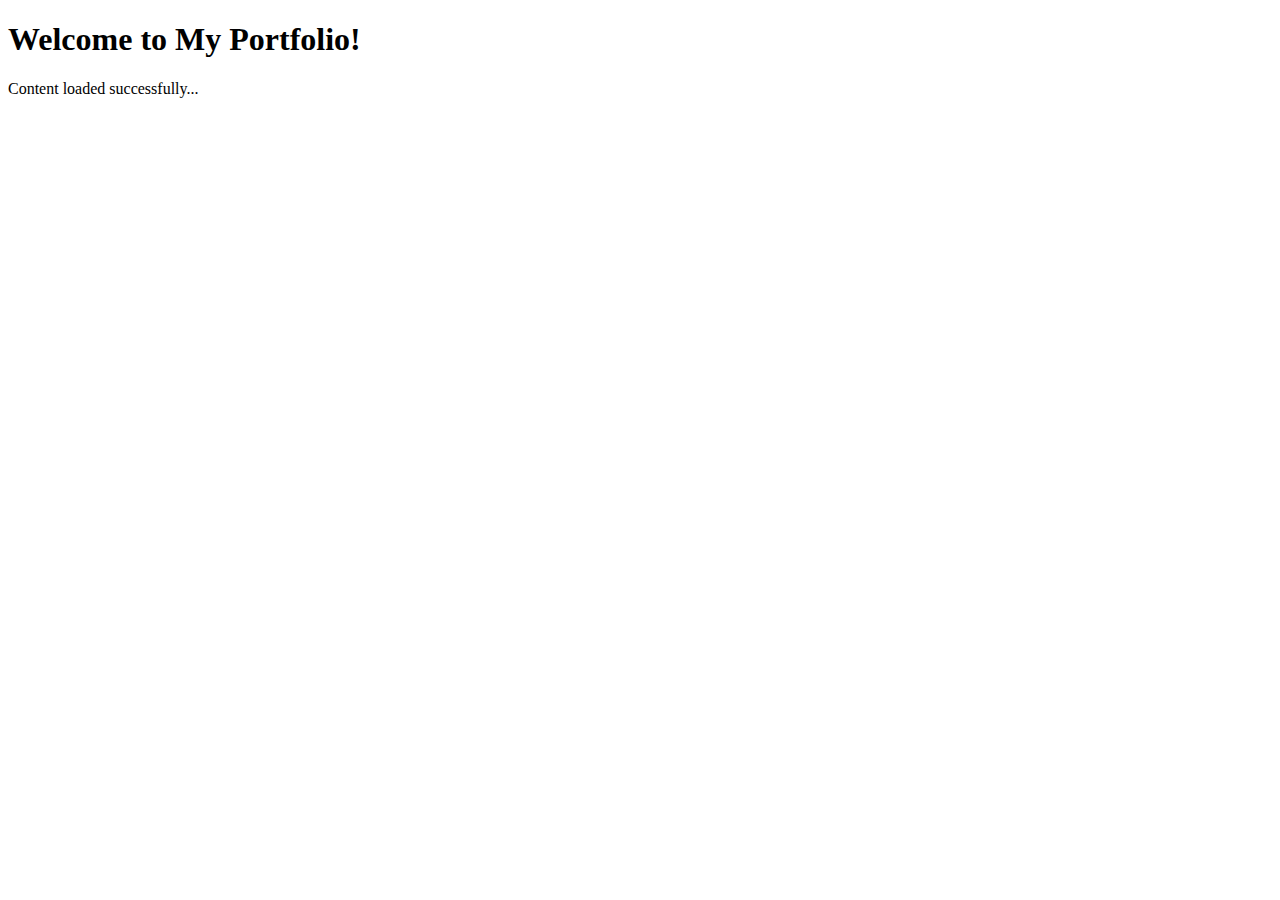
<file: test.html>
<!DOCTYPE html>
<html lang="vi">

<head>
    <meta charset="UTF-8">
    <meta name="viewport" content="width=device-width, initial-scale=1.0">
    <title>Loading Screen - Portfolio</title>
  
    <link rel="stylesheet" href="https://cdnjs.cloudflare.com/ajax/libs/font-awesome/6.4.0/css/all.min.css">
</head>

<body>
    <!-- ===== LOADING SCREEN ===== -->
   

    <!-- ===== MAIN CONTENT (Your Portfolio Content) ===== -->
    <div >
        <h1>Welcome to My Portfolio!</h1>
        <p>Content loaded successfully...</p>
    </div>

    <!-- ===== JAVASCRIPT ===== -->
  
</body>

</html>
</file>
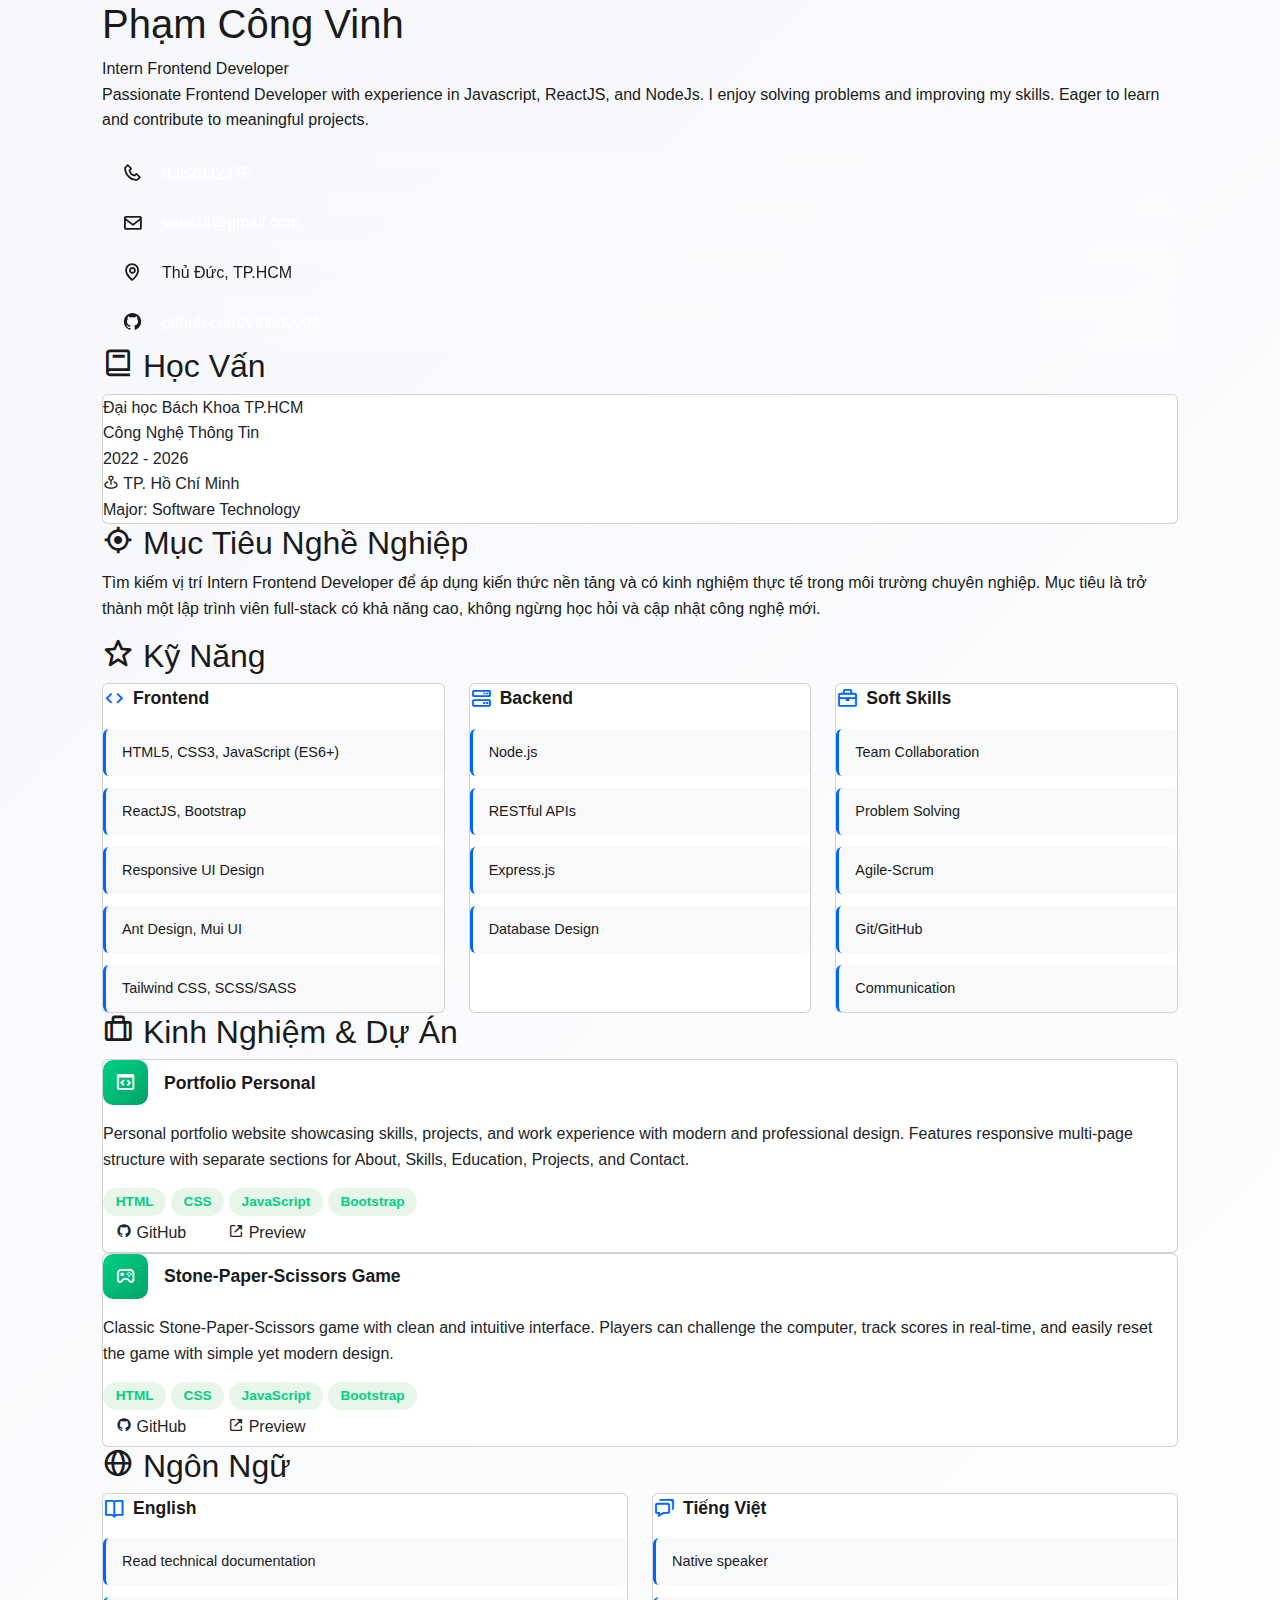
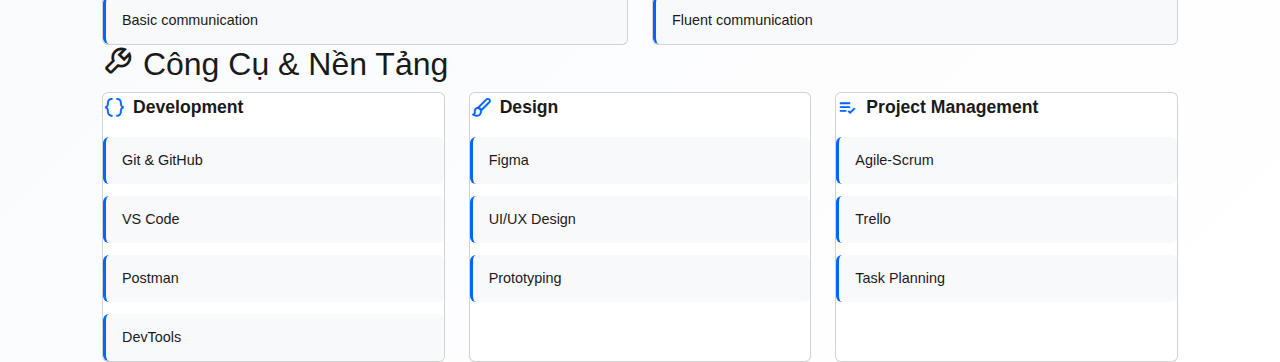
<file: pages/cv.html>
<!DOCTYPE html>
<html lang="vi">

<head>
    <meta charset="UTF-8">
    <meta name="viewport" content="width=device-width, initial-scale=1.0">
    <title>CV - Phạm Công Vinh | Frontend Developer</title>
    <link rel="shortcut icon" href="/assets/images/curriculum-vitae.png" type="image/x-icon">
    <link rel="stylesheet" href="https://cdnjs.cloudflare.com/ajax/libs/bootstrap/5.3.0/css/bootstrap.min.css">
    <link rel="stylesheet" href="https://cdn.jsdelivr.net/npm/boxicons@2.1.4/css/boxicons.min.css">
    <link rel="stylesheet" href="https://cdnjs.cloudflare.com/ajax/libs/font-awesome/6.4.0/css/all.min.css">
    <link rel="stylesheet" href="../assets/css/cv.css">
  
</head>

<body>
    <!-- ===== HEADER ===== -->
    <div class="container">
        <!-- Header -->
        <header class="header">
            <div class="header-content">
                <div class="profile">
                    <h1>Phạm Công Vinh</h1>
                    <span class="role">Intern Frontend Developer</span>
                    <p class="bio">
                        Passionate Frontend Developer with experience in Javascript, ReactJS, and NodeJs.
                        I enjoy solving problems and improving my skills. Eager to learn and contribute
                        to meaningful projects.
                    </p>
                </div>
                <div class="contact-grid">
                    <div class="contact-item">
                        <i class='bx bx-phone'></i>
                        <a href="tel:0352032375">0352032375</a>
                    </div>
                    <div class="contact-item">
                        <i class='bx bx-envelope'></i>
                        <a href="mailto:vaniizit@gmail.com">vaniizit@gmail.com</a>
                    </div>
                    <div class="contact-item">
                        <i class='bx bx-map'></i>
                        <span>Thủ Đức, TP.HCM</span>
                    </div>
                    <div class="contact-item">
                        <i class='bx bxl-github'></i>
                        <a href="https://github.com/Vinhdev04" target="_blank">github.com/Vinhdev04</a>
                    </div>
                </div>
            </div>
        </header>
    
        <!-- Main Content -->
        <main class="main-content">
            <!-- Education -->
            <section class="section">
                <h2 class="section-title">
                    <i class='bx bx-book'></i>
                    Học Vấn
                </h2>
                <div class="card">
                    <div class="edu-header">
                        <div>
                            <div class="edu-title">Đại học Bách Khoa TP.HCM</div>
                            <div class="edu-subtitle">Công Nghệ Thông Tin</div>
                        </div>
                        <span class="edu-date">2022 - 2026</span>
                    </div>
                    <div class="edu-location">
                        <i class='bx bx-map-pin'></i>
                        TP. Hồ Chí Minh
                    </div>
                    <span class="edu-major">Major: Software Technology</span>
                </div>
            </section>
    
            <!-- Objective -->
            <section class="section">
                <h2 class="section-title">
                    <i class='bx bx-target-lock'></i>
                    Mục Tiêu Nghề Nghiệp
                </h2>
                <div class="objective-box">
                    <p>
                        Tìm kiếm vị trí Intern Frontend Developer để áp dụng kiến thức nền tảng và có kinh nghiệm
                        thực tế trong môi trường chuyên nghiệp. Mục tiêu là trở thành một lập trình viên full-stack
                        có khả năng cao, không ngừng học hỏi và cập nhật công nghệ mới.
                    </p>
                </div>
            </section>
    
            <!-- Skills -->
            <section class="section">
                <h2 class="section-title">
                    <i class='bx bx-star'></i>
                    Kỹ Năng
                </h2>
                <div class="skills-grid">
                    <div class="card">
                        <div class="skill-category-title">
                            <i class='bx bx-code'></i>
                            Frontend
                        </div>
                        <div class="skill-list">
                            <div class="skill-item">HTML5, CSS3, JavaScript (ES6+)</div>
                            <div class="skill-item">ReactJS, Bootstrap</div>
                            <div class="skill-item">Responsive UI Design</div>
                            <div class="skill-item">Ant Design, Mui UI</div>
                            <div class="skill-item">Tailwind CSS, SCSS/SASS</div>
                        </div>
                    </div>
    
                    <div class="card">
                        <div class="skill-category-title">
                            <i class='bx bx-server'></i>
                            Backend
                        </div>
                        <div class="skill-list">
                            <div class="skill-item">Node.js</div>
                            <div class="skill-item">RESTful APIs</div>
                            <div class="skill-item">Express.js</div>
                            <div class="skill-item">Database Design</div>
                        </div>
                    </div>
    
                    <div class="card">
                        <div class="skill-category-title">
                            <i class='bx bx-briefcase'></i>
                            Soft Skills
                        </div>
                        <div class="skill-list">
                            <div class="skill-item">Team Collaboration</div>
                            <div class="skill-item">Problem Solving</div>
                            <div class="skill-item">Agile-Scrum</div>
                            <div class="skill-item">Git/GitHub</div>
                            <div class="skill-item">Communication</div>
                        </div>
                    </div>
                </div>
            </section>
    
            <!-- Projects -->
            <section class="section">
                <h2 class="section-title">
                    <i class='bx bx-briefcase-alt'></i>
                    Kinh Nghiệm & Dự Án
                </h2>
    
                <div class="card">
                    <div class="project-header">
                        <div class="project-icon">
                            <i class='bx bx-code-block'></i>
                        </div>
                        <div class="project-title">Portfolio Personal</div>
                    </div>
                    <p class="project-desc">
                        Personal portfolio website showcasing skills, projects, and work experience with modern and
                        professional design. Features responsive multi-page structure with separate sections for About,
                        Skills, Education, Projects, and Contact.
                    </p>
                    <div class="tech-tags">
                        <span class="tech-tag">HTML</span>
                        <span class="tech-tag">CSS</span>
                        <span class="tech-tag">JavaScript</span>
                        <span class="tech-tag">Bootstrap</span>
                    </div>
                    <div class="project-links">
                        <a href="https://github.com/Vinhdev04/myPotofolio" class="btn" target="_blank">
                            <i class='bx bxl-github'></i> GitHub
                        </a>
                        <a href="https://my-potofolio-ten.vercel.app/" class="btn" target="_blank">
                            <i class='bx bx-link-external'></i> Preview
                        </a>
                    </div>
                </div>
    
                <div class="card">
                    <div class="project-header">
                        <div class="project-icon">
                            <i class='bx bx-joystick'></i>
                        </div>
                        <div class="project-title">Stone-Paper-Scissors Game</div>
                    </div>
                    <p class="project-desc">
                        Classic Stone-Paper-Scissors game with clean and intuitive interface. Players can challenge
                        the computer, track scores in real-time, and easily reset the game with simple yet modern
                        design.
                    </p>
                    <div class="tech-tags">
                        <span class="tech-tag">HTML</span>
                        <span class="tech-tag">CSS</span>
                        <span class="tech-tag">JavaScript</span>
                        <span class="tech-tag">Bootstrap</span>
                    </div>
                    <div class="project-links">
                        <a href="https://github.com/Vinhdev04/Stone-Paper-Scissors" class="btn" target="_blank">
                            <i class='bx bxl-github'></i> GitHub
                        </a>
                        <a href="https://stone-paper-scissors-weld.vercel.app/" class="btn" target="_blank">
                            <i class='bx bx-link-external'></i> Preview
                        </a>
                    </div>
                </div>
            </section>
    
            <!-- Languages -->
            <section class="section">
                <h2 class="section-title">
                    <i class='bx bx-globe'></i>
                    Ngôn Ngữ
                </h2>
                <div class="skills-grid">
                    <div class="card">
                        <div class="skill-category-title">
                            <i class='bx bx-book-open'></i>
                            English
                        </div>
                        <div class="skill-list">
                            <div class="skill-item">Read technical documentation</div>
                            <div class="skill-item">Basic communication</div>
                        </div>
                    </div>
    
                    <div class="card">
                        <div class="skill-category-title">
                            <i class='bx bx-chat'></i>
                            Tiếng Việt
                        </div>
                        <div class="skill-list">
                            <div class="skill-item">Native speaker</div>
                            <div class="skill-item">Fluent communication</div>
                        </div>
                    </div>
                </div>
            </section>
    
            <!-- Tools -->
            <section class="section">
                <h2 class="section-title">
                    <i class='bx bx-wrench'></i>
                    Công Cụ & Nền Tảng
                </h2>
                <div class="skills-grid">
                    <div class="card">
                        <div class="skill-category-title">
                            <i class='bx bx-code-curly'></i>
                            Development
                        </div>
                        <div class="skill-list">
                            <div class="skill-item">Git & GitHub</div>
                            <div class="skill-item">VS Code</div>
                            <div class="skill-item">Postman</div>
                            <div class="skill-item">DevTools</div>
                        </div>
                    </div>
    
                    <div class="card">
                        <div class="skill-category-title">
                            <i class='bx bx-paint'></i>
                            Design
                        </div>
                        <div class="skill-list">
                            <div class="skill-item">Figma</div>
                            <div class="skill-item">UI/UX Design</div>
                            <div class="skill-item">Prototyping</div>
                        </div>
                    </div>
    
                    <div class="card">
                        <div class="skill-category-title">
                            <i class='bx bx-list-check'></i>
                            Project Management
                        </div>
                        <div class="skill-list">
                            <div class="skill-item">Agile-Scrum</div>
                            <div class="skill-item">Trello</div>
                            <div class="skill-item">Task Planning</div>
                        </div>
                    </div>
                </div>
            </section>
        </main>
    </div>

    <script src="https://cdnjs.cloudflare.com/ajax/libs/bootstrap/5.3.0/js/bootstrap.bundle.min.js"></script>
</body>

</html>
</file>
<file: assets/css/cv.css>
/**
         * ===== VARIABLES =====
         */
:root {
  --primary-color: #0066ff;
  --secondary-color: #00d084;
  --accent-color: #ff6b35;
  --dark-bg: #0f1419;
  --light-bg: #f5f7fb;
  --white-bg: #ffffff;
  --text-dark: #1a1a1a;
  --text-light: #666666;
  --shadow-md: 0 4px 12px rgba(0, 0, 0, 0.08);
  --shadow-lg: 0 10px 30px rgba(0, 0, 0, 0.15);
  --transition: all 0.3s cubic-bezier(0.4, 0, 0.2, 1);
}

/**
         * ===== GLOBAL STYLES =====
         */
* {
  margin: 0;
  padding: 0;
  box-sizing: border-box;
}

body {
  font-family: "Segoe UI", Tahoma, Geneva, Verdana, sans-serif;
  background: linear-gradient(135deg, var(--light-bg) 0%, #ffffff 100%);
  color: var(--text-dark);
  line-height: 1.6;
}

.container {
  max-width: 1100px;
}

/**
         * ===== HEADER SECTION =====
         */
.cv-header {
  background: linear-gradient(135deg, var(--primary-color) 0%, #0052cc 100%);
  color: white;
  padding: 4rem 2rem;
  border-radius: 0 0 30px 30px;
  position: relative;
  overflow: hidden;
  animation: slideDown 0.8s ease-out;
}

@keyframes slideDown {
  from {
    opacity: 0;
    transform: translateY(-30px);
  }

  to {
    opacity: 1;
    transform: translateY(0);
  }
}

.cv-header::before {
  content: "";
  position: absolute;
  top: -50%;
  right: -10%;
  width: 500px;
  height: 500px;
  background: rgba(255, 255, 255, 0.1);
  border-radius: 50%;
  animation: float 6s ease-in-out infinite;
}

@keyframes float {
  0%,
  100% {
    transform: translateY(0px);
  }

  50% {
    transform: translateY(20px);
  }
}

.cv-header-content {
  position: relative;
  z-index: 2;
  display: grid;
  grid-template-columns: 1fr 1fr;
  gap: 2rem;
  align-items: center;
}

.cv-profile {
  animation: fadeInLeft 0.8s ease-out 0.2s backwards;
}

@keyframes fadeInLeft {
  from {
    opacity: 0;
    transform: translateX(-30px);
  }

  to {
    opacity: 1;
    transform: translateX(0);
  }
}

.cv-profile h1 {
  font-size: 2.5rem;
  font-weight: 700;
  margin-bottom: 0.5rem;
  letter-spacing: -1px;
}

.cv-profile .position {
  font-size: 1.3rem;
  font-weight: 500;
  opacity: 0.95;
  margin-bottom: 1rem;
}

.cv-profile .objective {
  font-size: 0.95rem;
  line-height: 1.8;
  opacity: 0.9;
}

.cv-contact-info {
  display: flex;
  flex-direction: column;
  gap: 1rem;
  animation: fadeInRight 0.8s ease-out 0.3s backwards;
}

@keyframes fadeInRight {
  from {
    opacity: 0;
    transform: translateX(30px);
  }

  to {
    opacity: 1;
    transform: translateX(0);
  }
}

.contact-item {
  display: flex;
  align-items: center;
  gap: 1rem;
  background: rgba(255, 255, 255, 0.1);
  padding: 0.75rem 1.25rem;
  border-radius: 10px;
  backdrop-filter: blur(10px);
  transition: var(--transition);
}

.contact-item:hover {
  background: rgba(255, 255, 255, 0.2);
  transform: translateX(10px);
}

.contact-item i {
  font-size: 1.3rem;
  min-width: 24px;
}

.contact-item a {
  color: white;
  text-decoration: none;
  font-weight: 500;
}

@media (max-width: 768px) {
  .cv-header-content {
    grid-template-columns: 1fr;
    gap: 1.5rem;
  }

  .cv-profile h1 {
    font-size: 2rem;
  }

  .cv-contact-info {
    flex-direction: row;
    flex-wrap: wrap;
  }

  .contact-item {
    flex: 1;
    min-width: 150px;
  }
}

/**
         * ===== MAIN CONTENT =====
         */
.cv-content {
  padding: 3rem 0;
  animation: fadeIn 0.8s ease-out 0.4s backwards;
}

@keyframes fadeIn {
  from {
    opacity: 0;
  }

  to {
    opacity: 1;
  }
}

/**
         * ===== SECTION =====
         */
.cv-section {
  margin-bottom: 3rem;
}

.cv-section-title {
  font-size: 1.5rem;
  font-weight: 700;
  color: var(--text-dark);
  margin-bottom: 1.5rem;
  padding-bottom: 1rem;
  border-bottom: 3px solid var(--primary-color);
  display: flex;
  align-items: center;
  gap: 0.75rem;
}

.cv-section-title i {
  color: var(--primary-color);
  font-size: 1.8rem;
}

/**
         * ===== EDUCATION CARD =====
         */
.education-card {
  background: white;
  padding: 1.5rem;
  border-radius: 12px;
  box-shadow: var(--shadow-md);
  border-left: 5px solid var(--primary-color);
  margin-bottom: 1.5rem;
  transition: var(--transition);
  animation: slideUp 0.6s ease-out;
}

@keyframes slideUp {
  from {
    opacity: 0;
    transform: translateY(20px);
  }

  to {
    opacity: 1;
    transform: translateY(0);
  }
}

.education-card:hover {
  transform: translateY(-5px);
  box-shadow: var(--shadow-lg);
}

.education-header {
  display: flex;
  justify-content: space-between;
  align-items: start;
  margin-bottom: 0.75rem;
  gap: 1rem;
}

.education-title {
  font-size: 1.1rem;
  font-weight: 700;
  color: var(--text-dark);
}

.education-subtitle {
  color: var(--primary-color);
  font-weight: 600;
  font-size: 0.9rem;
}

.education-date {
  background: linear-gradient(135deg, var(--primary-color), #0052cc);
  color: white;
  padding: 0.4rem 0.8rem;
  border-radius: 20px;
  font-size: 0.85rem;
  font-weight: 600;
  white-space: nowrap;
}

.education-location {
  color: var(--text-light);
  font-size: 0.9rem;
  margin-bottom: 0.75rem;
}

.education-major {
  background: #f0f4ff;
  padding: 0.5rem 1rem;
  border-radius: 6px;
  color: var(--primary-color);
  font-size: 0.9rem;
  font-weight: 500;
  display: inline-block;
}

/**
         * ===== SKILLS SECTION =====
         */
.skills-grid {
  display: grid;
  grid-template-columns: repeat(auto-fit, minmax(250px, 1fr));
  gap: 1.5rem;
}

.skill-category {
  background: white;
  padding: 1.5rem;
  border-radius: 12px;
  box-shadow: var(--shadow-md);
  transition: var(--transition);
  animation: slideUp 0.6s ease-out;
}

.skill-category:hover {
  transform: translateY(-8px);
  box-shadow: var(--shadow-lg);
}

.skill-category-title {
  font-size: 1.1rem;
  font-weight: 700;
  color: var(--text-dark);
  margin-bottom: 1rem;
  display: flex;
  align-items: center;
  gap: 0.5rem;
}

.skill-category-title i {
  color: var(--primary-color);
  font-size: 1.4rem;
}

.skill-list {
  display: flex;
  flex-direction: column;
  gap: 0.75rem;
}

.skill-item {
  padding: 0.75rem 1rem;
  background: #f8f9fb;
  border-left: 3px solid var(--primary-color);
  border-radius: 6px;
  color: var(--text-dark);
  font-size: 0.9rem;
  font-weight: 500;
  transition: var(--transition);
}

.skill-item:hover {
  background: #e8f0ff;
  transform: translateX(8px);
}

/**
         * ===== PROJECTS SECTION =====
         */
.project-card {
  background: white;
  padding: 1.5rem;
  border-radius: 12px;
  box-shadow: var(--shadow-md);
  margin-bottom: 1.5rem;
  border-top: 4px solid var(--secondary-color);
  transition: var(--transition);
  animation: slideUp 0.6s ease-out;
}

.project-card:hover {
  transform: translateY(-5px);
  box-shadow: var(--shadow-lg);
}

.project-header {
  display: flex;
  align-items: center;
  gap: 1rem;
  margin-bottom: 1rem;
}

.project-icon {
  width: 45px;
  height: 45px;
  background: linear-gradient(135deg, var(--secondary-color), #00a366);
  border-radius: 10px;
  display: flex;
  align-items: center;
  justify-content: center;
  color: white;
  font-size: 1.3rem;
}

.project-title {
  font-size: 1.1rem;
  font-weight: 700;
  color: var(--text-dark);
}

.project-description {
  color: var(--text-light);
  font-size: 0.95rem;
  line-height: 1.7;
  margin-bottom: 1rem;
}

.project-tech {
  display: flex;
  flex-wrap: wrap;
  gap: 0.5rem;
  margin-bottom: 1rem;
}

.tech-tag {
  background: #e8f5e9;
  color: var(--secondary-color);
  padding: 0.4rem 0.8rem;
  border-radius: 20px;
  font-size: 0.85rem;
  font-weight: 600;
  transition: var(--transition);
}

.tech-tag:hover {
  background: var(--secondary-color);
  color: white;
}

.project-links {
  display: flex;
  gap: 1rem;
}

.project-link {
  display: inline-flex;
  align-items: center;
  gap: 0.5rem;
  padding: 0.5rem 1rem;
  background: var(--light-bg);
  color: var(--primary-color);
  text-decoration: none;
  border-radius: 6px;
  font-weight: 600;
  font-size: 0.9rem;
  transition: var(--transition);
}

.project-link:hover {
  background: var(--primary-color);
  color: white;
}

/**
         * ===== EXPERIENCE SECTION =====
         */
.experience-item {
  background: white;
  padding: 1.5rem;
  border-radius: 12px;
  box-shadow: var(--shadow-md);
  margin-bottom: 1.5rem;
  border-left: 4px solid var(--accent-color);
  transition: var(--transition);
  animation: slideUp 0.6s ease-out;
}

.experience-item:hover {
  transform: translateY(-5px);
  box-shadow: var(--shadow-lg);
}

.experience-header {
  display: flex;
  justify-content: space-between;
  align-items: start;
  margin-bottom: 0.75rem;
  gap: 1rem;
}

.experience-title {
  font-size: 1.1rem;
  font-weight: 700;
  color: var(--text-dark);
}

.experience-role {
  color: var(--accent-color);
  font-weight: 600;
  font-size: 0.9rem;
}

.experience-details {
  display: flex;
  flex-wrap: wrap;
  gap: 1rem;
  margin-bottom: 1rem;
  font-size: 0.9rem;
  color: var(--text-light);
}

.experience-details span {
  display: flex;
  align-items: center;
  gap: 0.4rem;
}

.experience-description {
  color: var(--text-light);
  font-size: 0.95rem;
  line-height: 1.7;
}

/**
         * ===== RESPONSIVE =====
         */
@media (max-width: 768px) {
  .cv-header {
    padding: 2.5rem 1.5rem;
  }

  .cv-profile h1 {
    font-size: 1.75rem;
  }

  .cv-section-title {
    font-size: 1.2rem;
  }

  .skills-grid {
    grid-template-columns: 1fr;
  }
}
</file>
